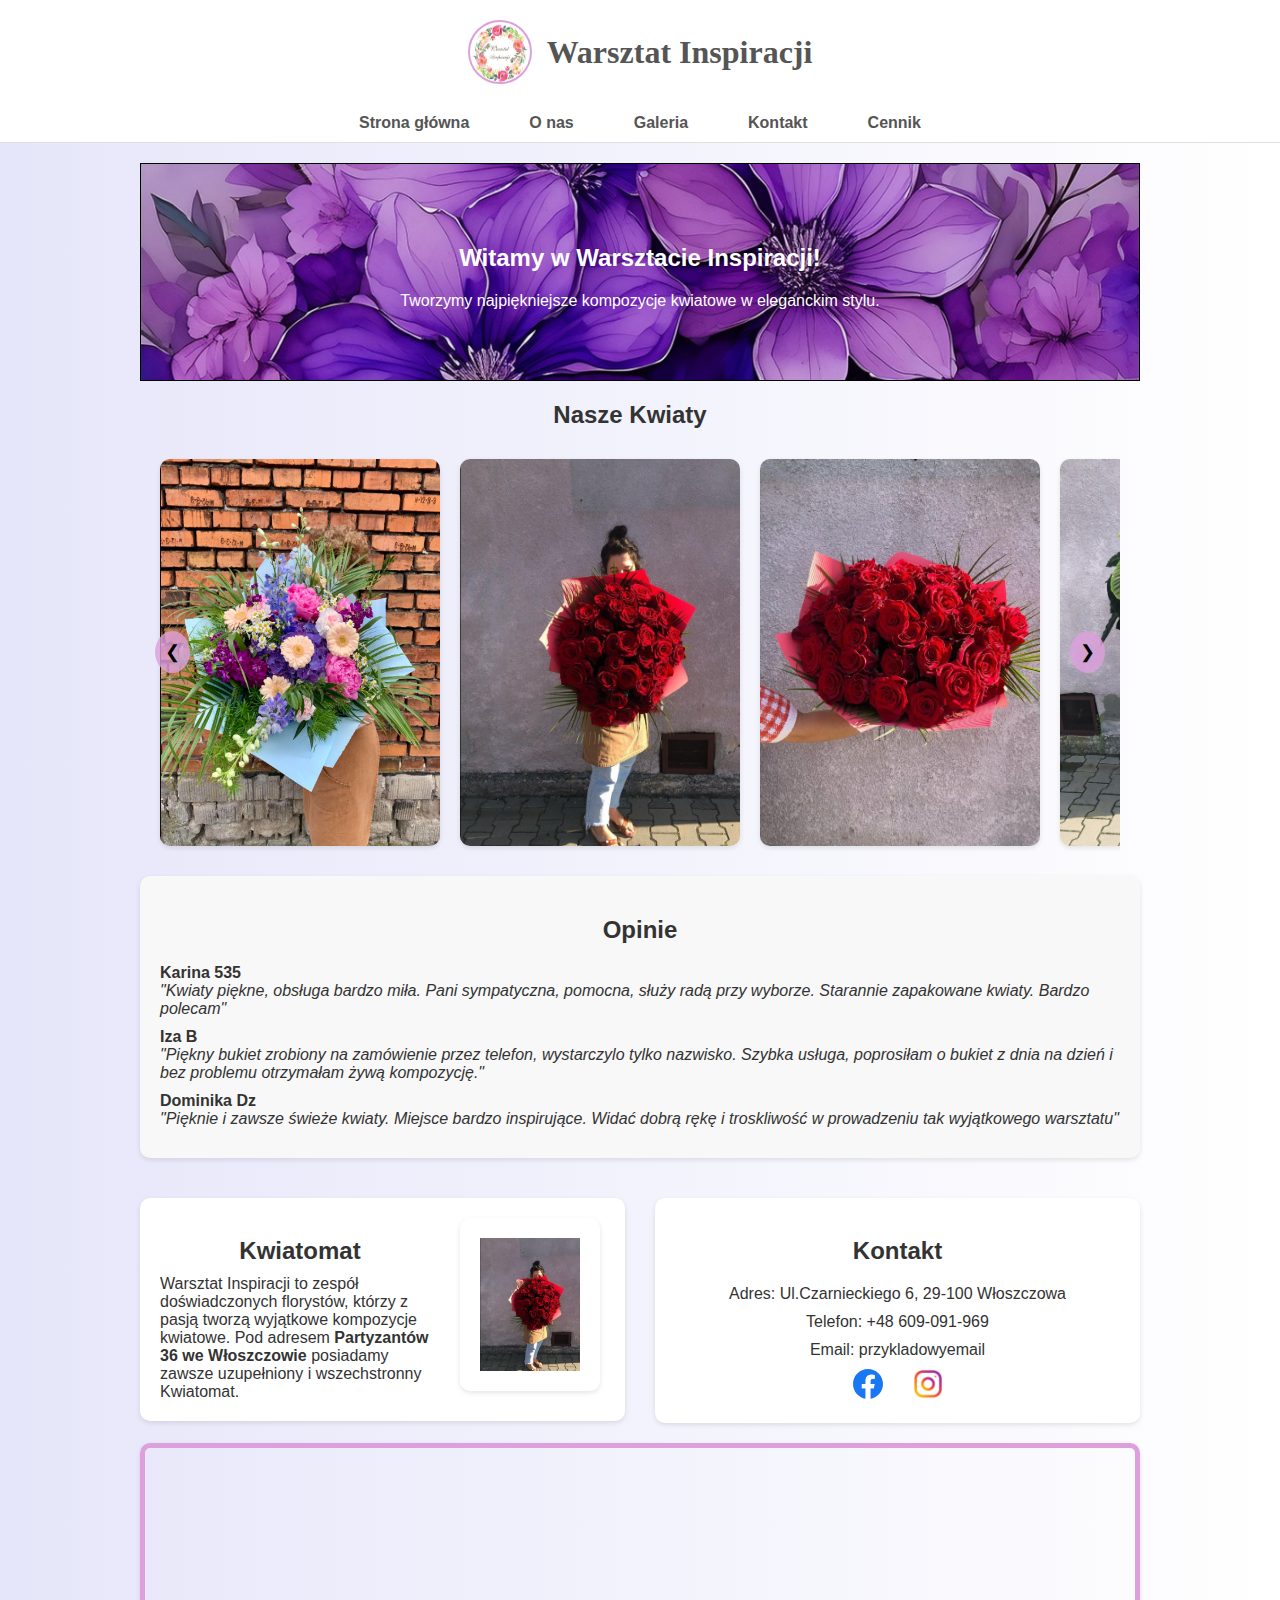
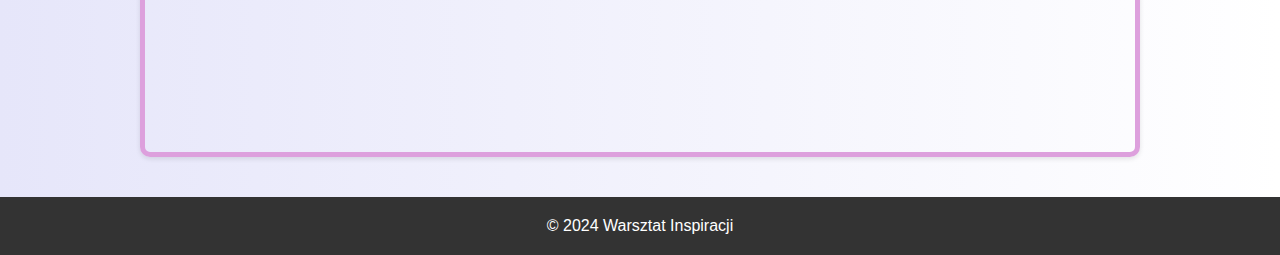
<file: index.html>
<!DOCTYPE html>
<html lang="pl">
<head>
    <meta charset="UTF-8">
    <meta name="viewport" content="width=device-width, initial-scale=1.0">
    <title>Warsztat Inspiracji</title>
    <link rel="icon" href="logo3.png" type="image/icon type">
    <link rel="stylesheet" href="style.css">
    <!--
    Cennik z gotowymi bukietami, czy innymi tymi bez opcji zamawiania, szczegółowa podstrona, na co składa się bukiet/flowerbox
    Uzupełnić stronę "O nas"
    Uzupełnić stronę "Galeria"
    Spróbować dodać opinie Google na stronie - SOCIAL PROOFS TOOLS, PLUGINY CMS-->
</head>
<body>
    <header>
        <div class="logo-container">
            <img src="logo3.png" alt="Logo Kwiaciarni" class="logo">
            <h1>Warsztat Inspiracji</h1>
        </div>
    </header>

    <nav>
        <ul>
            <li><a href="index.html">Strona główna</a></li>
            <li><a href="o-nas.html">O nas</a></li>
            <li class="dropdown">
                <a href="galeria.html" class="dropbtn">Galeria</a>
                <div class="dropdown-content">
                    <a href="galeria.html#dzien-matki">Dzień Matki 2024</a>
                    <a href="galeria.html#walentynki">Walentynki 2024</a>
                    <a href="galeria.html#wesela">Wesela 2024</a>
                </div>
            </li>
            <li><a href="index.html#contact">Kontakt</a></li>
            <li class="dropdown"><a href="cennik.html" class="dropbtn">Cennik</a>
            <div class="dropdown-content">
                    <a href="cennik.html">Bukiety do 200 zł</a>
                    <a href="cennik.html">Bukiety do 400zł</a>
                    <a href="cennik.html">Flowerboxy do 250zł</a>
                </div>
            </li>
        </ul>
    </nav>
    <main>
      <section id="home" class="hero">
            <h2>Witamy w Warsztacie Inspiracji!</h2>
            <p>Tworzymy najpiękniejsze kompozycje kwiatowe w eleganckim stylu.</p>
        </section>

        <section id="gallery" class="gallery">
            <h2>Nasze Kwiaty</h2>
            <div class="carousel">
                <button class="prev">&#10094;</button>
                <div class="images">
                    <img src="kwiaty1.PNG" alt="Kwiat 1">
                    <img src="kwiaty4.PNG" alt="Kwiat 4">
                    <img src="kwiaty5.PNG" alt="Kwiat 5">
                    <img src="kwiaty6.PNG" alt="Kwiat 6">
                    <img src="kwiaty7.PNG" alt="Kwiat 7">
                    <img src="kwiaty8.PNG" alt="Kwiat 8">
                    <img src="kwiaty9.PNG" alt="Kwiat 9">
                </div>
                <button class="next">&#10095;</button>
            </div>
        </section>

        <section id="about" class="info">
            <h2>Opinie</h2>
            <p><b>Karina 535</b>
            </br><i>"Kwiaty piękne, obsługa bardzo miła. Pani sympatyczna, pomocna, służy radą przy wyborze. Starannie zapakowane kwiaty. Bardzo polecam"</i></p>
            <p><b>Iza B</b>
            </br><i>"Piękny bukiet zrobiony na zamówienie przez telefon, wystarczylo tylko nazwisko. Szybka usługa, poprosiłam o bukiet z dnia na dzień i bez problemu otrzymałam żywą kompozycję."</i></p>
            <p><b>Dominika Dz</b>
            </br><i>"Pięknie i zawsze świeże kwiaty. Miejsce bardzo inspirujące. Widać dobrą rękę i troskliwość w prowadzeniu tak wyjątkowego warsztatu"</i></p>
        </section>

        <div class="description-contact-container">
            <section id="description-image" class="description-image">
                <div class="description-text">
                    <h2 style="text-align: center;">Kwiatomat</h2>
                    <p>Warsztat Inspiracji to zespół doświadczonych florystów, którzy z pasją tworzą wyjątkowe kompozycje kwiatowe. Pod adresem <b>Partyzantów 36 we Włoszczowie</b> posiadamy zawsze uzupełniony i wszechstronny Kwiatomat. </p>
                </div>
                <div class="description-image-container">
                    <img src="kwiaty4.PNG" alt="Zdjęcie zespołu" class="description-image">
                </div>
            </section>
            <section id="contact" class="contact">
                <h2>Kontakt</h2>
                <p>Adres: Ul.Czarnieckiego 6, 29-100 Włoszczowa</p>
                <p>Telefon: +48 609-091-969</p>
                <p>Email: przykladowyemail</p>
                <div class="social-icons">
                    <a href="#"><img src="facebooklogo.svg" alt="Facebook"></a>
                    <a href="#"><img src="62-instagram-512.webp" alt="Instagram"></a>
                </div>
            </section>
        </div>
        <div id="map" class="map-container">
            <iframe 
            src="https://www.google.com/maps/embed?pb=!1m18!1m12!1m3!1d308.4272921995773!2d19.966448027432772!3d50.85102942648866!2m3!1f0!2f0!3f0!3m2!1i1024!2i768!4f13.1!3m3!1m2!1s0x4717644d88d0e16f%3A0x847bbf300f116f86!2sWarsztat%20Inspiracji%20Ewa%20Kowalska!5e0!3m2!1spl!2spl!4v1719738130240!5m2!1spl!2spl" 
            width="1000" 
            height="300" 
            style="border:0;" 
            allowfullscreen="" 
            loading="lazy" 
            referrerpolicy="no-referrer-when-downgrade">
        </iframe>
        </div>
    </main>

    <footer>
        <div class="footer-content">
            <p>&copy; 2024 Warsztat Inspiracji</p>
        </div>
    </footer>
    <script src="script.js"></script>
</body>
</html>
</file>
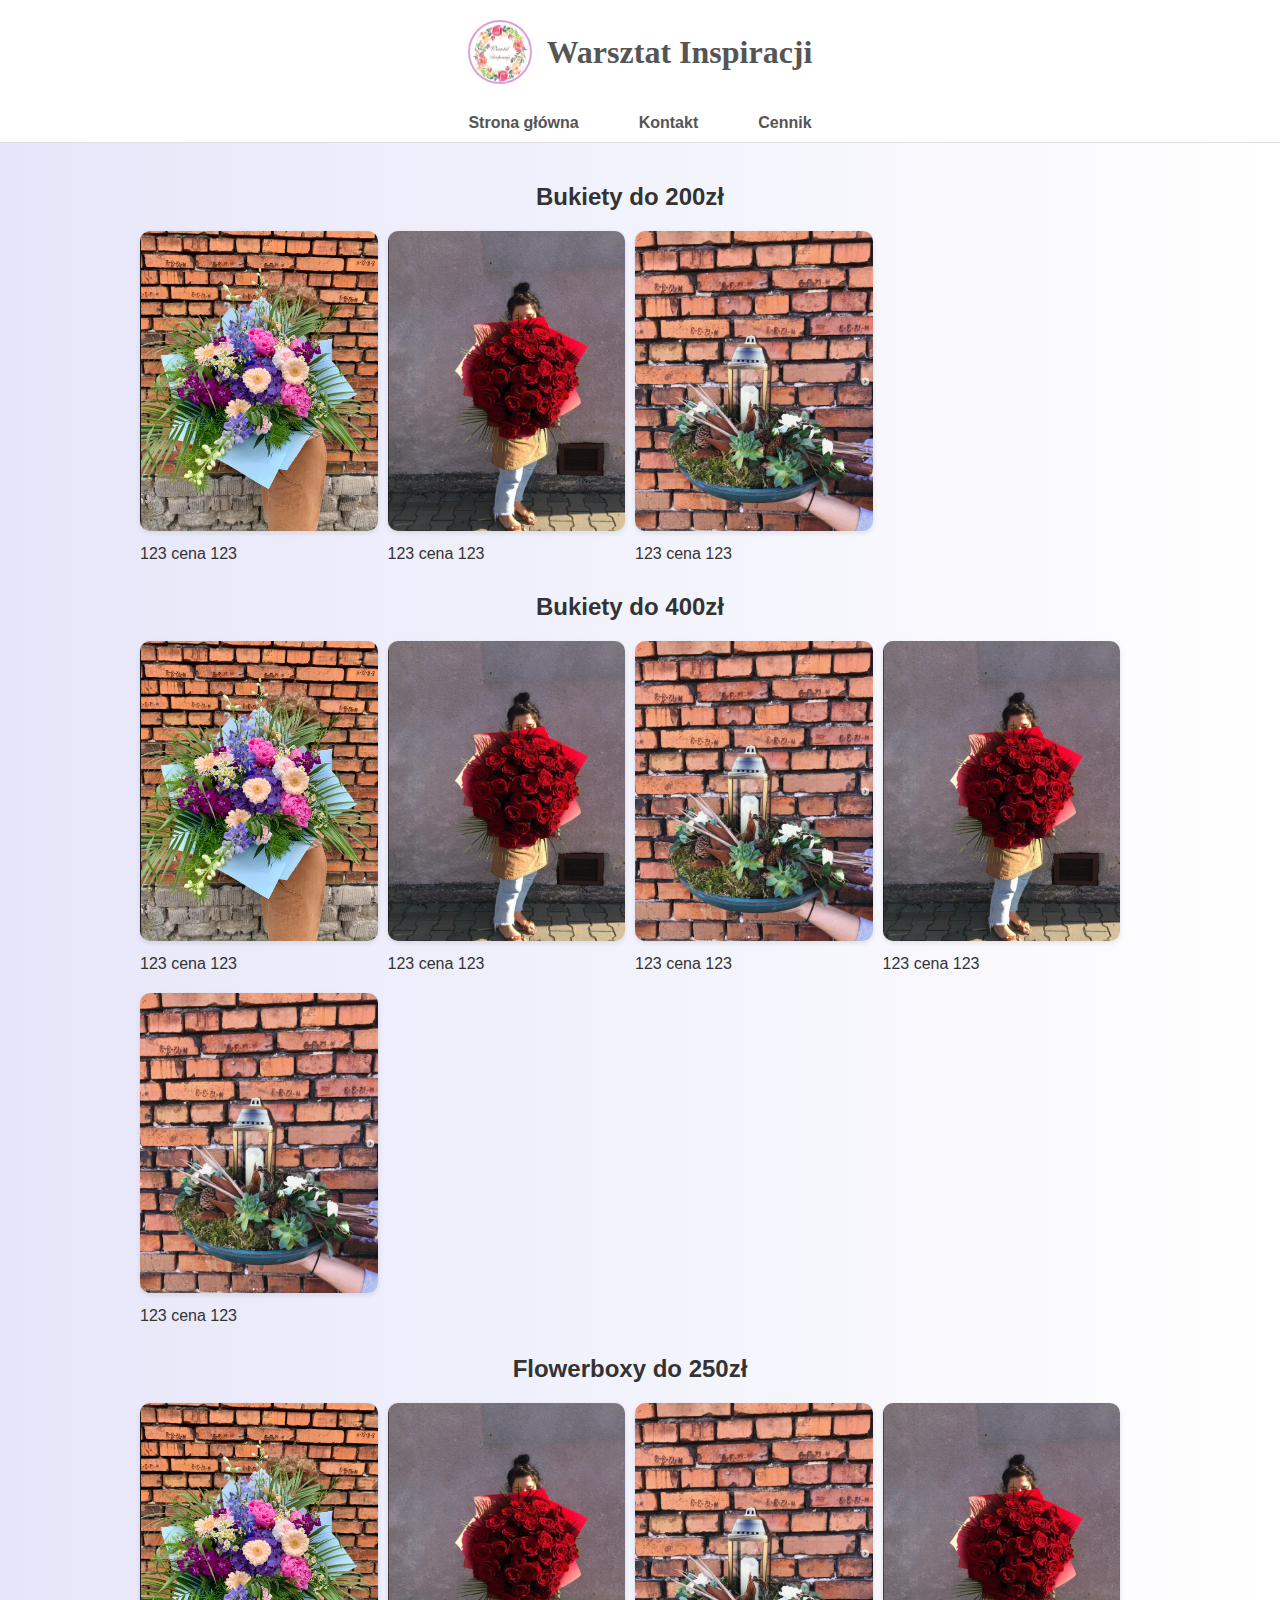
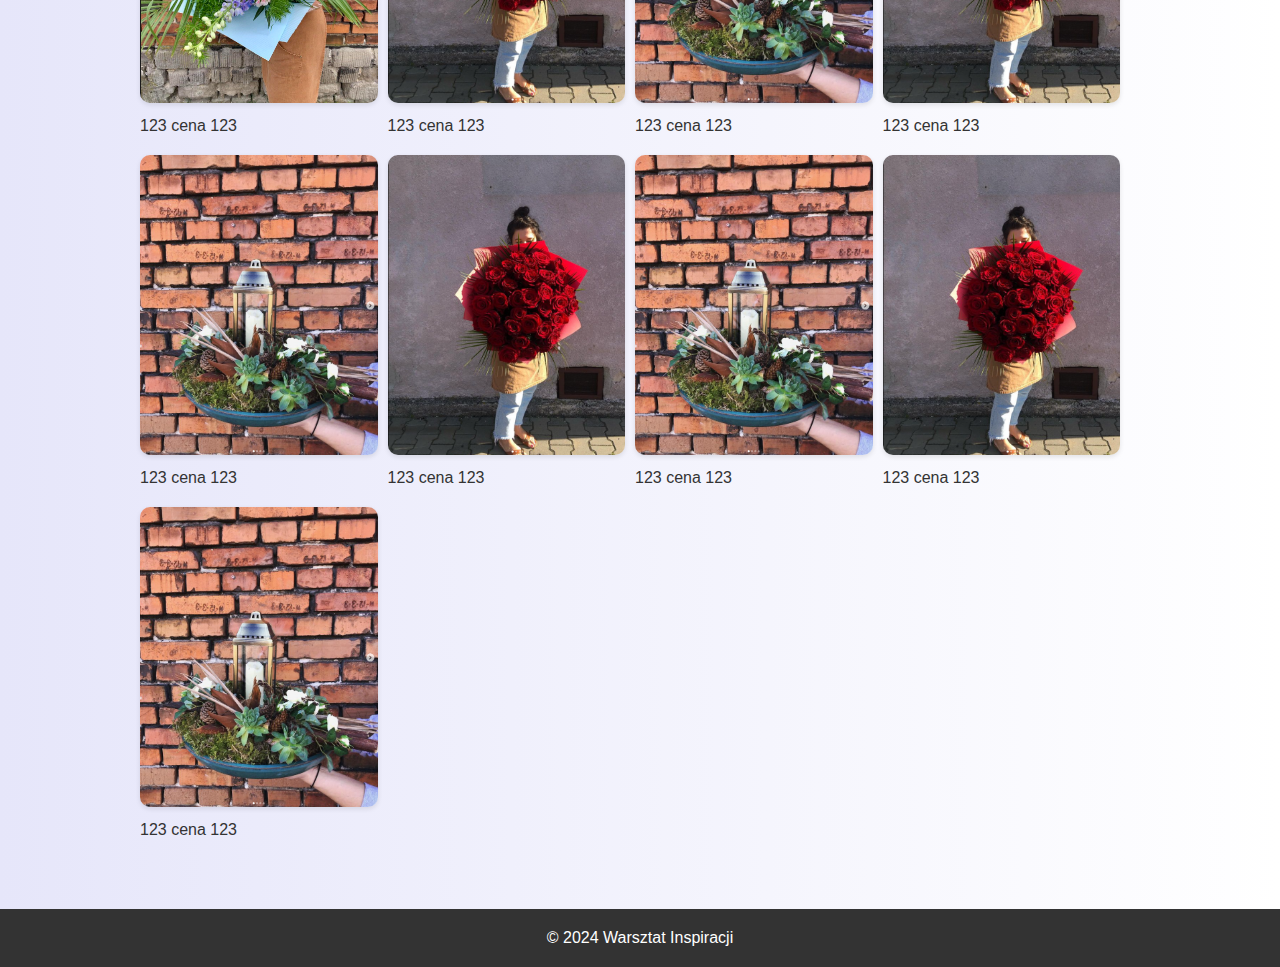
<file: cennik-mobilny.html>
<!DOCTYPE html>
<html lang="pl">
<head>
    <meta charset="UTF-8">
    <meta name="viewport" content="width=device-width, initial-scale=1.0">
    <title>Cennik - Warsztat Inspiracji</title>
    <link rel="icon" href="logo3.png" type="image/icon type">
    <link rel="stylesheet" href="style.css">
</head>
<body>
    <header>
        <div class="logo-container">
            <img src="logo3.png" alt="Logo Kwiaciarni" class="logo">
            <h1>Warsztat Inspiracji</h1>
        </div>
    </header>

    <nav>
        <ul>
            <li><a href="mobilna-wersja-strony.html">Strona główna</a></li>
            <li><a href="mobilna-wersja-strony.html">Kontakt</a></li>
            <li class="dropdown"><a href="cennik-mobilny.html" class="dropbtn">Cennik</a>
            <div class="dropdown-content">
                    <a href="cennik-mobilny.html">Bukiety do 200 zł</a>
                    <a href="cennik-mobilny.html">Bukiety do 400zł</a>
                    <a href="cennik-mobilny.html">Flowerboxy do 250zł</a>
                </div>
            </li>
        </ul>
    </nav>

    <main>
        <section id="gallery" class="gallery">
            <h2 id="bukiet-200">Bukiety do 200zł</h2>
            <div class="images-grid">
                <div><img src="kwiaty1.PNG" alt="Kwiat 1"><p>123 cena 123</p></div>
                <div><img src="kwiaty4.PNG" alt="Kwiat 1"><p>123 cena 123</p></div>
                <div><img src="kwiaty3.PNG" alt="Kwiat 1"><p>123 cena 123</p></div>
            </div>

            <h2 id="bukiet-400">Bukiety do 400zł</h2>
            <div class="images-grid">
                <div><img src="kwiaty1.PNG" alt="Kwiat 1"><p>123 cena 123</p></div>
                <div><img src="kwiaty4.PNG" alt="Kwiat 1"><p>123 cena 123</p></div>
                <div><img src="kwiaty3.PNG" alt="Kwiat 1"><p>123 cena 123</p></div>
                <div><img src="kwiaty4.PNG" alt="Kwiat 1"><p>123 cena 123</p></div>
                <div><img src="kwiaty3.PNG" alt="Kwiat 1"><p>123 cena 123</p></div>
            </div>

            <h2 id="flowerbox-250">Flowerboxy do 250zł</h2>
            <div class="images-grid">
                <div><img src="kwiaty1.PNG" alt="Kwiat 1"><p>123 cena 123</p></div>
                <div><img src="kwiaty4.PNG" alt="Kwiat 1"><p>123 cena 123</p></div>
                <div><img src="kwiaty3.PNG" alt="Kwiat 1"><p>123 cena 123</p></div>
                <div><img src="kwiaty4.PNG" alt="Kwiat 1"><p>123 cena 123</p></div>
                <div><img src="kwiaty3.PNG" alt="Kwiat 1"><p>123 cena 123</p></div>
                <div><img src="kwiaty4.PNG" alt="Kwiat 1"><p>123 cena 123</p></div>
                <div><img src="kwiaty3.PNG" alt="Kwiat 1"><p>123 cena 123</p></div>
                <div><img src="kwiaty4.PNG" alt="Kwiat 1"><p>123 cena 123</p></div>
                <div><img src="kwiaty3.PNG" alt="Kwiat 1"><p>123 cena 123</p></div>
            </div>
        </section>
    </main>

    <footer>
        <div class="footer-content">
            <p>&copy; 2024 Warsztat Inspiracji</p>
        </div>
    </footer>
    <script src="script.js"></script>
</body>
</html>
</file>
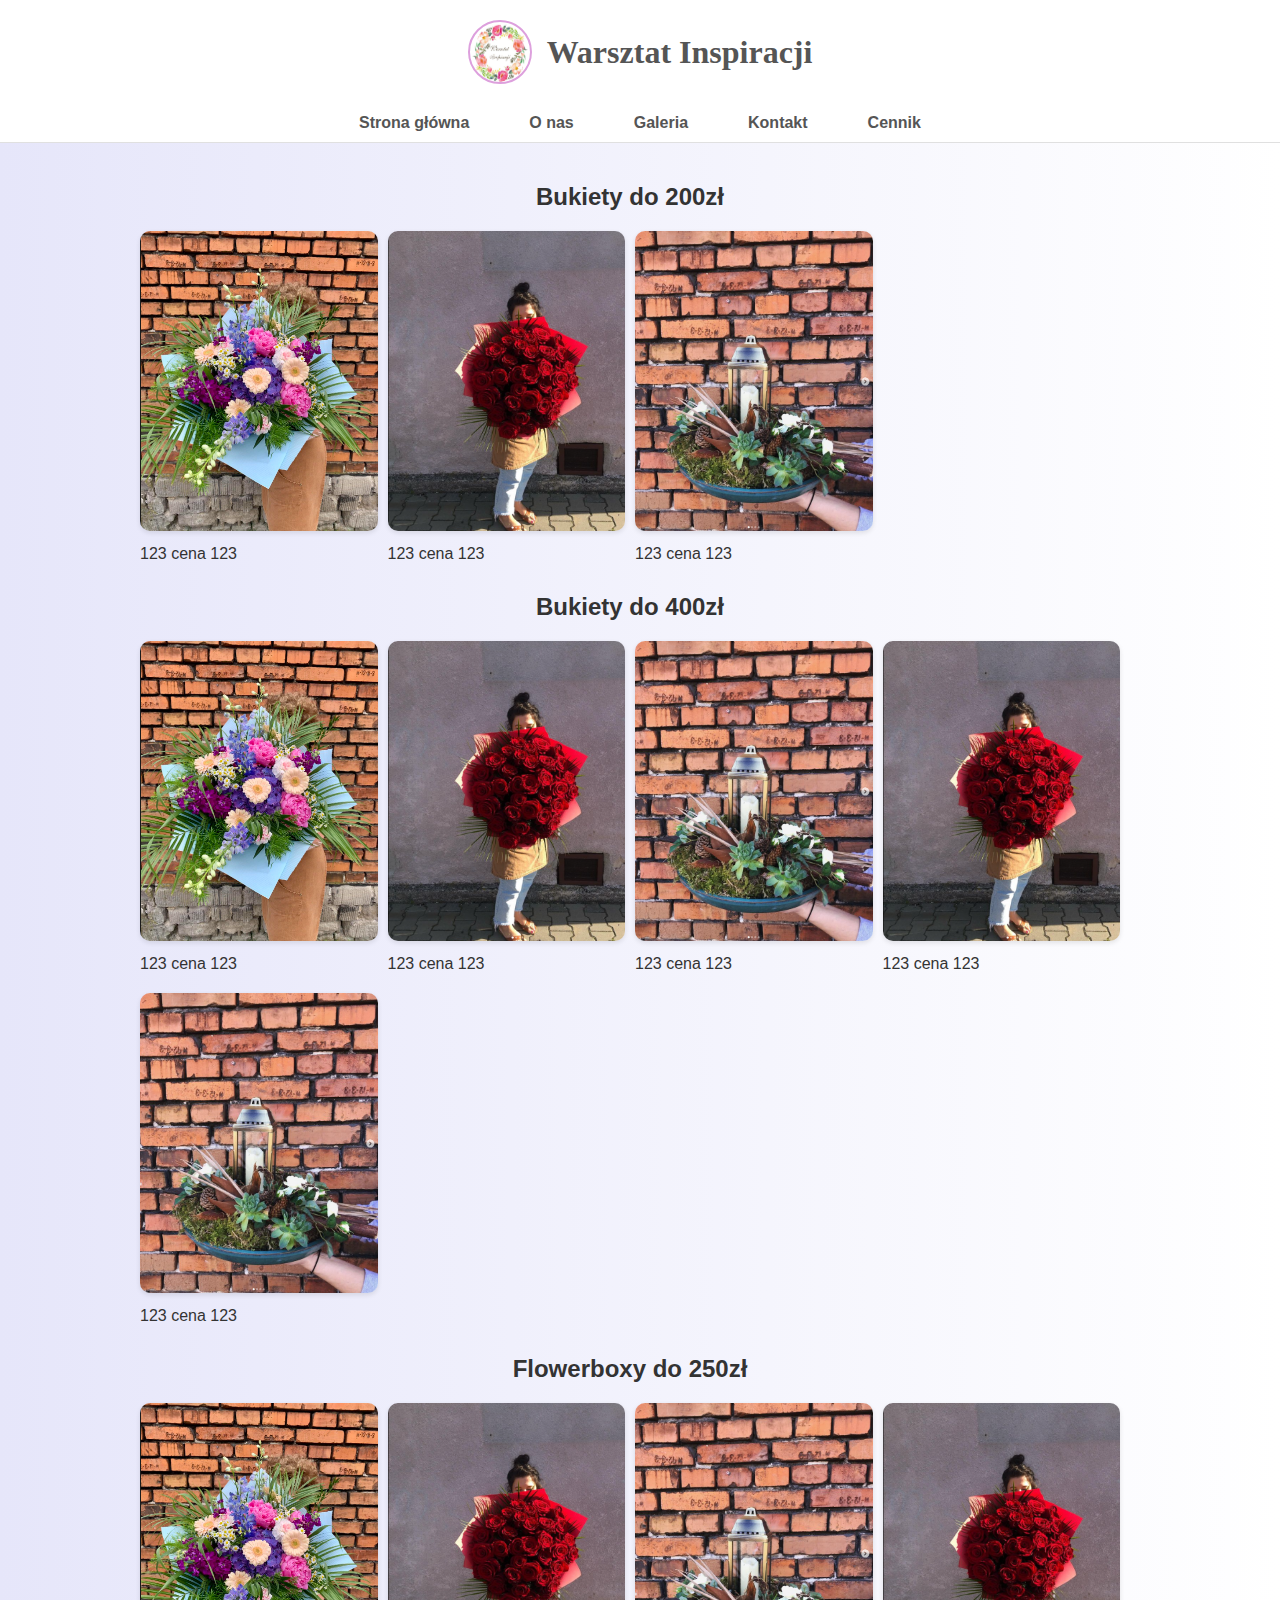
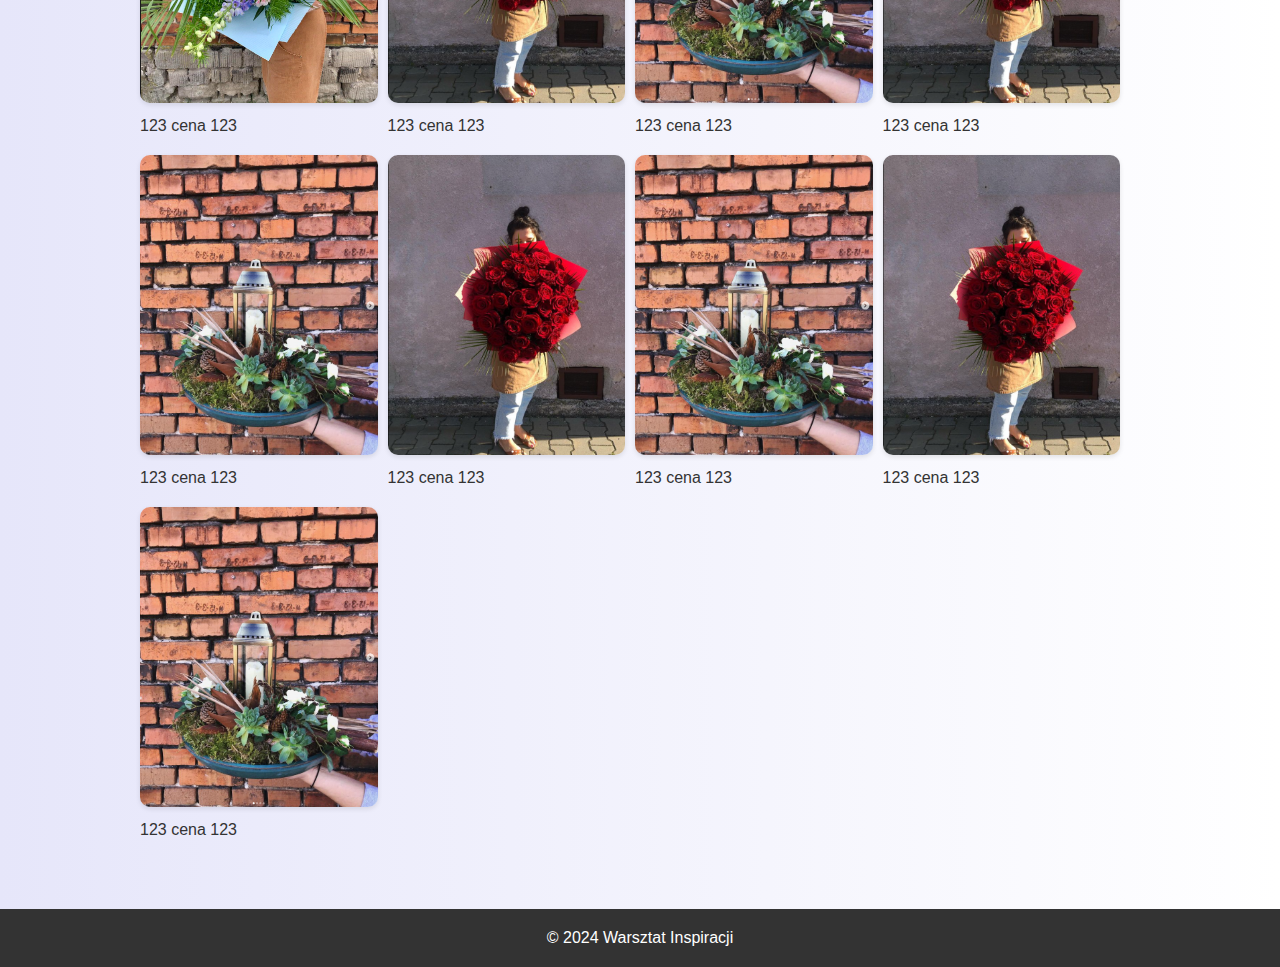
<file: cennik.html>
<!DOCTYPE html>
<html lang="pl">
<head>
    <meta charset="UTF-8">
    <meta name="viewport" content="width=device-width, initial-scale=1.0">
    <title>Cennik - Warsztat Inspiracji</title>
    <link rel="icon" href="logo3.png" type="image/icon type">
    <link rel="stylesheet" href="style.css">
</head>
<body>
    <header>
        <div class="logo-container">
            <img src="logo3.png" alt="Logo Kwiaciarni" class="logo">
            <h1>Warsztat Inspiracji</h1>
        </div>
    </header>

    <nav>
        <ul>
            <li><a href="index.html">Strona główna</a></li>
            <li><a href="o-nas.html">O nas</a></li>
            <li class="dropdown">
                <a href="galeria.html" class="dropbtn">Galeria</a>
                <div class="dropdown-content">
                    <a href="galeria.html#dzien-matki">Dzień Matki 2024</a>
                    <a href="galeria.html#walentynki">Walentynki 2024</a>
                    <a href="galeria.html#wesela">Wesela 2024</a>
                </div>
            </li>
            <li><a href="index.html#contact">Kontakt</a></li>
            <li class="dropdown"><a href="cennik.html" class="dropbtn">Cennik</a>
            <div class="dropdown-content">
                    <a href="cennik.html#bukiet-200">Bukiety do 200 zł</a>
                    <a href="cennik.html#bukiet-400">Bukiety do 400zł</a>
                    <a href="cennik.html#flowerbox-250">Flowerboxy do 250zł</a>
                </div>
            </li>
        </ul>
    </nav>

    <main>
        <section id="gallery" class="gallery">
            <h2 id="bukiet-200">Bukiety do 200zł</h2>
            <div class="images-grid">
                <div><img src="kwiaty1.PNG" alt="Kwiat 1"><p>123 cena 123</p></div>
                <div><img src="kwiaty4.PNG" alt="Kwiat 1"><p>123 cena 123</p></div>
                <div><img src="kwiaty3.PNG" alt="Kwiat 1"><p>123 cena 123</p></div>
            </div>

            <h2 id="bukiet-400">Bukiety do 400zł</h2>
            <div class="images-grid">
                <div><img src="kwiaty1.PNG" alt="Kwiat 1"><p>123 cena 123</p></div>
                <div><img src="kwiaty4.PNG" alt="Kwiat 1"><p>123 cena 123</p></div>
                <div><img src="kwiaty3.PNG" alt="Kwiat 1"><p>123 cena 123</p></div>
                <div><img src="kwiaty4.PNG" alt="Kwiat 1"><p>123 cena 123</p></div>
                <div><img src="kwiaty3.PNG" alt="Kwiat 1"><p>123 cena 123</p></div>
            </div>

            <h2 id="flowerbox-250">Flowerboxy do 250zł</h2>
            <div class="images-grid">
                <div><img src="kwiaty1.PNG" alt="Kwiat 1"><p>123 cena 123</p></div>
                <div><img src="kwiaty4.PNG" alt="Kwiat 1"><p>123 cena 123</p></div>
                <div><img src="kwiaty3.PNG" alt="Kwiat 1"><p>123 cena 123</p></div>
                <div><img src="kwiaty4.PNG" alt="Kwiat 1"><p>123 cena 123</p></div>
                <div><img src="kwiaty3.PNG" alt="Kwiat 1"><p>123 cena 123</p></div>
                <div><img src="kwiaty4.PNG" alt="Kwiat 1"><p>123 cena 123</p></div>
                <div><img src="kwiaty3.PNG" alt="Kwiat 1"><p>123 cena 123</p></div>
                <div><img src="kwiaty4.PNG" alt="Kwiat 1"><p>123 cena 123</p></div>
                <div><img src="kwiaty3.PNG" alt="Kwiat 1"><p>123 cena 123</p></div>
            </div>
        </section>
    </main>

    <footer>
        <div class="footer-content">
            <p>&copy; 2024 Warsztat Inspiracji</p>
        </div>
    </footer>
    <script src="script.js"></script>
</body>
</html>
</file>
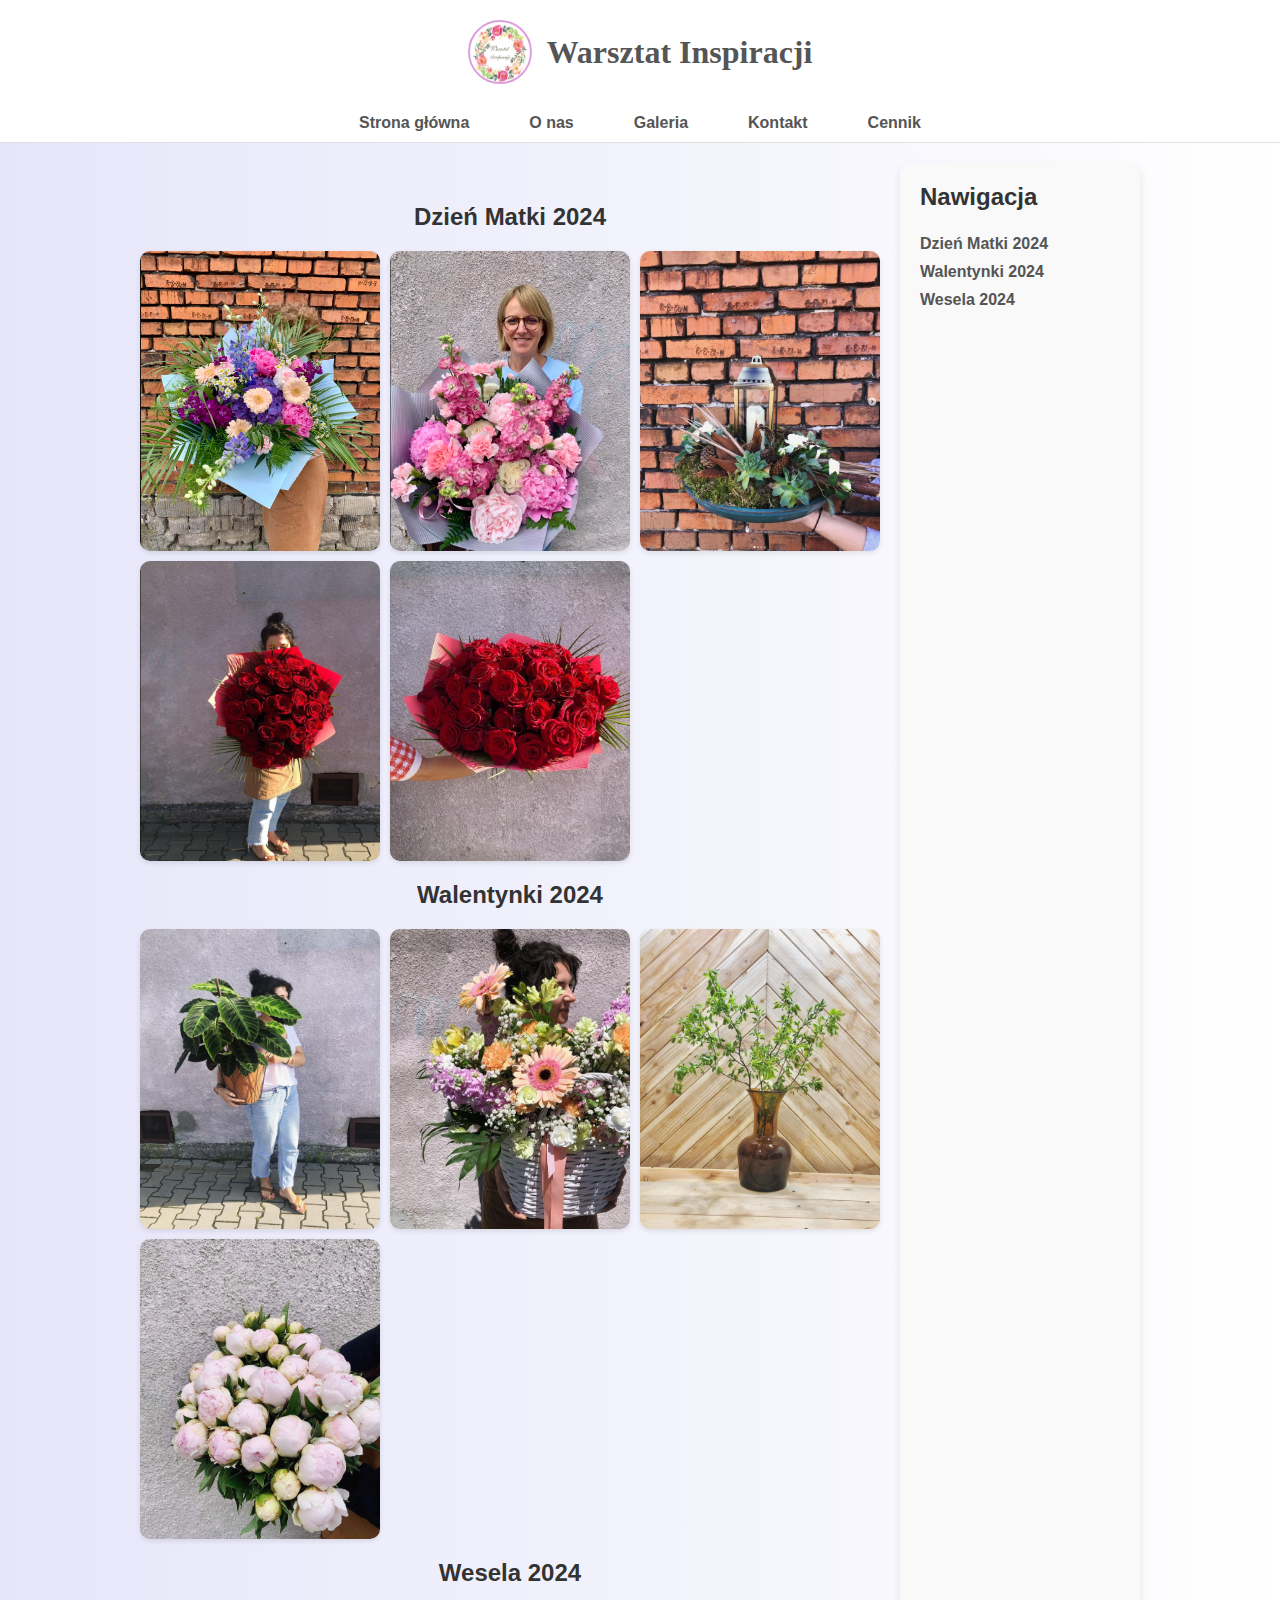
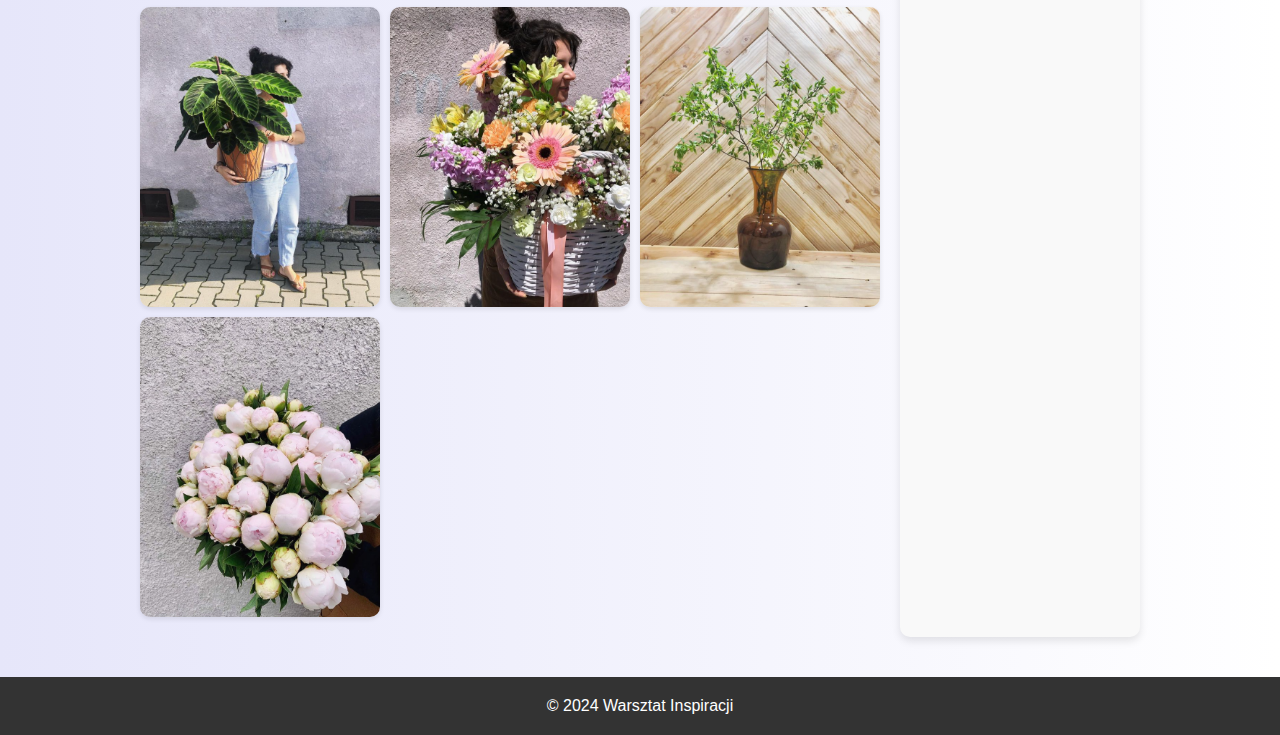
<file: galeria.html>
<!DOCTYPE html>
<html lang="pl">
<head>
    <meta charset="UTF-8">
    <meta name="viewport" content="width=device-width, initial-scale=1.0">
    <title>Galeria - Warsztat Inspiracji</title>
    <link rel="icon" href="logo3.png" type="image/icon type">
    <link rel="stylesheet" href="style.css">
</head>
<body>
    <header>
        <div class="logo-container">
            <img src="logo3.png" alt="Logo Kwiaciarni" class="logo">
            <h1>Warsztat Inspiracji</h1>
        </div>
    </header>

     <nav>
        <ul>
            <li><a href="index.html">Strona główna</a></li>
            <li><a href="o-nas.html">O nas</a></li>
            <li class="dropdown">
                <a href="galeria.html" class="dropbtn">Galeria</a>
                <div class="dropdown-content">
                    <a href="galeria.html#dzien-matki">Dzień Matki 2024</a>
                    <a href="galeria.html#walentynki">Walentynki 2024</a>
                    <a href="galeria.html#wesela">Wesela 2024</a>
                </div>
            </li>
            <li><a href="index.html#contact">Kontakt</a></li>
            <li class="dropdown"><a href="cennik.html" class="dropbtn">Cennik</a>
            <div class="dropdown-content">
                    <a href="cennik.html">Bukiety do 200 zł</a>
                    <a href="cennik.html">Bukiety do 400zł</a>
                    <a href="cennik.html">Flowerboxy do 250zł</a>
                </div>
            </li>
        </ul>
    </nav>

    <main>
        <div class="content-container">
            <section id="gallery" class="gallery">
                <h2 id="dzien-matki">Dzień Matki 2024</h2>
                <div class="images-grid">
                    <img src="kwiaty1.PNG" alt="Kwiat 1">
                    <img src="kwiaty2.PNG" alt="Kwiat 2">
                    <img src="kwiaty3.PNG" alt="Kwiat 3">
                    <img src="kwiaty4.PNG" alt="Kwiat 4">
                    <img src="kwiaty5.PNG" alt="Kwiat 5">
                </div>
    
                <h2 id="walentynki">Walentynki 2024</h2>
                <div class="images-grid">
                    <img src="kwiaty6.PNG" alt="Kwiat 6">
                    <img src="kwiaty7.PNG" alt="Kwiat 7">
                    <img src="kwiaty8.PNG" alt="Kwiat 8">
                    <img src="kwiaty9.PNG" alt="Kwiat 9">
                </div>
    
                <h2 id="wesela">Wesela 2024</h2>
                <div class="images-grid">
                    <img src="kwiaty6.PNG" alt="Kwiat 6">
                    <img src="kwiaty7.PNG" alt="Kwiat 7">
                    <img src="kwiaty8.PNG" alt="Kwiat 8">
                    <img src="kwiaty9.PNG" alt="Kwiat 9">
                </div>
            </section>
    
            <aside class="side-menu">
                <h3>Nawigacja</h3>
                <ul>
                    <li><a href="#dzien-matki">Dzień Matki 2024</a></li>
                    <li><a href="#walentynki">Walentynki 2024</a></li>
                    <li><a href="#wesela">Wesela 2024</a></li>
                </ul>
            </aside>
        </div>
    </main>
    

    <footer>
        <div class="footer-content">
            <p>&copy; 2024 Warsztat Inspiracji</p>
        </div>
    </footer>
    <script src="script.js"></script>
</body>
</html>
</file>
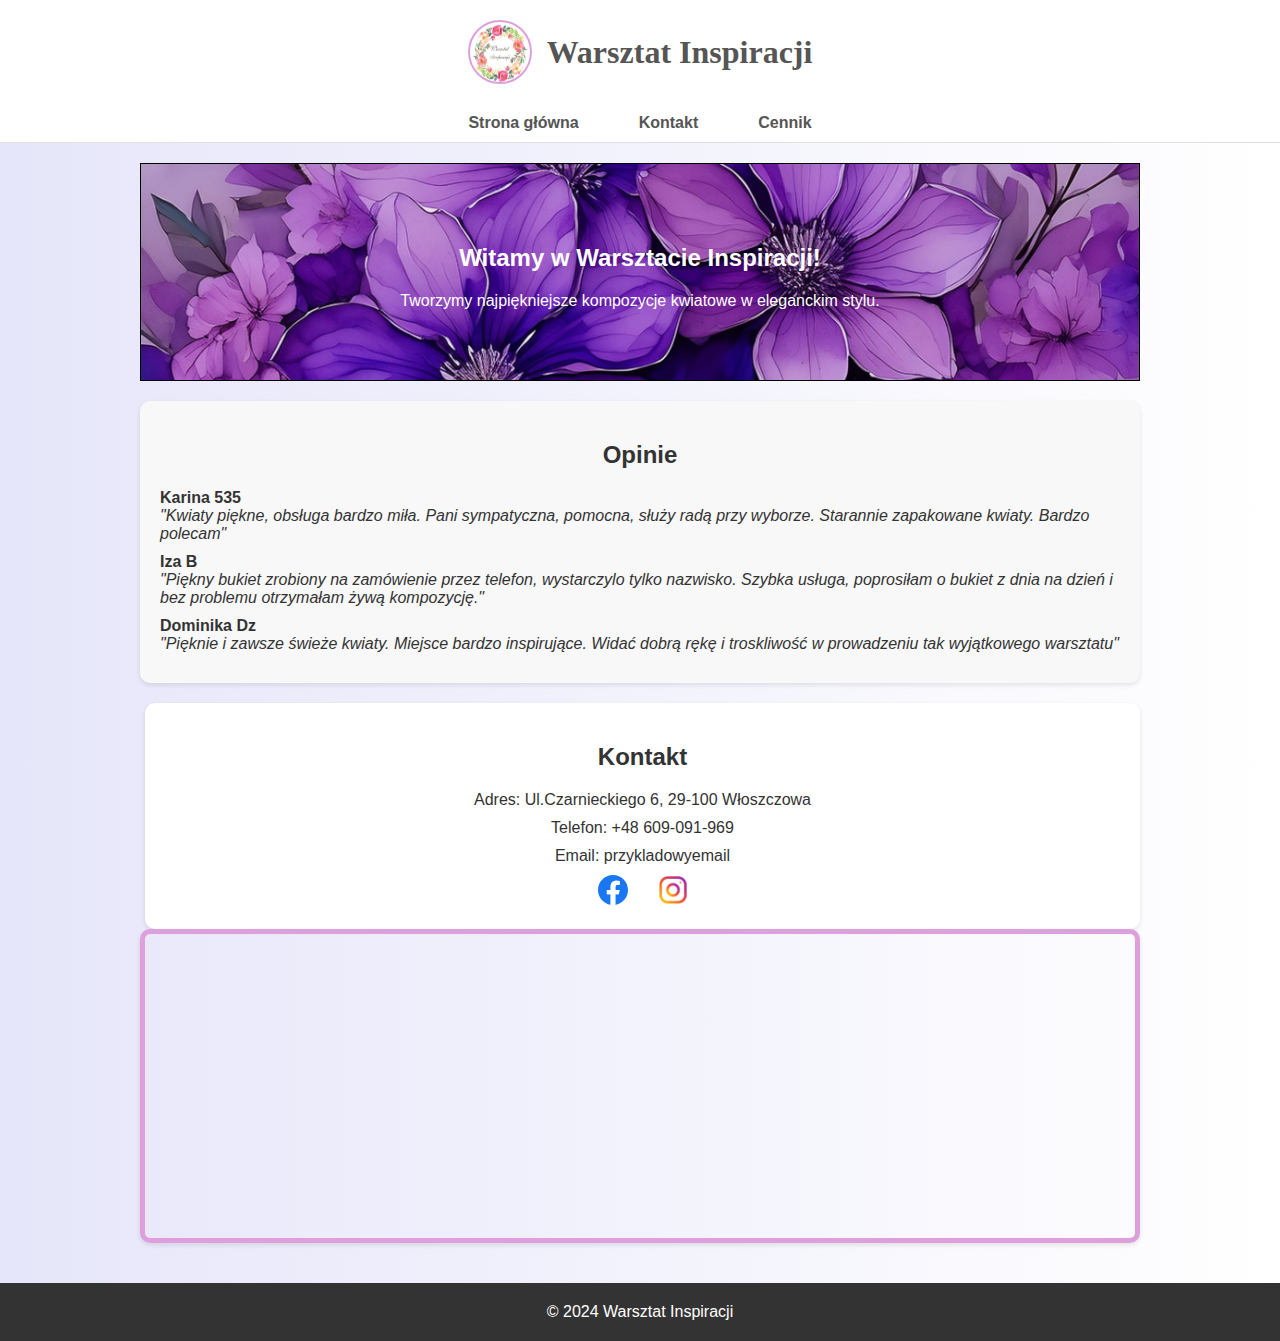
<file: mobilna-wersja-strony.html>
<!DOCTYPE html>
<html lang="pl">
<head>
    <meta charset="UTF-8">
    <meta name="viewport" content="width=device-width, initial-scale=1.0">
    <title>Warsztat Inspiracji</title>
    <link rel="icon" href="logo3.png" type="image/icon type">
    <link rel="stylesheet" href="style.css">
    <!--
    Cennik z gotowymi bukietami, czy innymi tymi bez opcji zamawiania, szczegółowa podstrona, na co składa się bukiet/flowerbox
    Uzupełnić stronę "O nas"
    Uzupełnić stronę "Galeria"
    Spróbować dodać opinie Google na stronie - SOCIAL PROOFS TOOLS, PLUGINY CMS-->
</head>
<body>
    <header>
        <div class="logo-container">
            <img src="logo3.png" alt="Logo Kwiaciarni" class="logo">
            <h1>Warsztat Inspiracji</h1>
        </div>
    </header>

    <nav>
        <ul>
            <li><a href="mobilna-wersja-strony.html">Strona główna</a></li>
            <li><a href="mobilna-wersja-strony.html">Kontakt</a></li>
            <li class="dropdown"><a href="cennik-mobilny.html" class="dropbtn">Cennik</a>
            <div class="dropdown-content">
                    <a href="cennik-mobilny.html">Bukiety do 200 zł</a>
                    <a href="cennik-mobilny.html">Bukiety do 400zł</a>
                    <a href="cennik-mobilny.html">Flowerboxy do 250zł</a>
                </div>
            </li>
        </ul>
    </nav>
    <main>
      <section id="home" class="hero">
            <h2>Witamy w Warsztacie Inspiracji!</h2>
            <p>Tworzymy najpiękniejsze kompozycje kwiatowe w eleganckim stylu.</p>
        </section>

        <section id="about" class="info">
            <h2>Opinie</h2>
            <p><b>Karina 535</b>
            </br><i>"Kwiaty piękne, obsługa bardzo miła. Pani sympatyczna, pomocna, służy radą przy wyborze. Starannie zapakowane kwiaty. Bardzo polecam"</i></p>
            <p><b>Iza B</b>
            </br><i>"Piękny bukiet zrobiony na zamówienie przez telefon, wystarczylo tylko nazwisko. Szybka usługa, poprosiłam o bukiet z dnia na dzień i bez problemu otrzymałam żywą kompozycję."</i></p>
            <p><b>Dominika Dz</b>
            </br><i>"Pięknie i zawsze świeże kwiaty. Miejsce bardzo inspirujące. Widać dobrą rękę i troskliwość w prowadzeniu tak wyjątkowego warsztatu"</i></p>
        </section>

            <section id="contact" class="contact">
                <h2>Kontakt</h2>
                <p>Adres: Ul.Czarnieckiego 6, 29-100 Włoszczowa</p>
                <p>Telefon: +48 609-091-969</p>
                <p>Email: przykladowyemail</p>
                <div class="social-icons">
                    <a href="#"><img src="facebooklogo.svg" alt="Facebook"></a>
                    <a href="#"><img src="62-instagram-512.webp" alt="Instagram"></a>
                </div>
            </section>
        </div>
        <div id="map" class="map-container">
            <iframe 
            src="https://www.google.com/maps/embed?pb=!1m18!1m12!1m3!1d308.4272921995773!2d19.966448027432772!3d50.85102942648866!2m3!1f0!2f0!3f0!3m2!1i1024!2i768!4f13.1!3m3!1m2!1s0x4717644d88d0e16f%3A0x847bbf300f116f86!2sWarsztat%20Inspiracji%20Ewa%20Kowalska!5e0!3m2!1spl!2spl!4v1719738130240!5m2!1spl!2spl" 
            width="1000" 
            height="300" 
            style="border:0;" 
            allowfullscreen="" 
            loading="lazy" 
            referrerpolicy="no-referrer-when-downgrade">
        </iframe>
        </div>
    </main>

    <footer>
        <div class="footer-content">
            <p>&copy; 2024 Warsztat Inspiracji</p>
        </div>
    </footer>
    <script src="script.js"></script>
</body>
</html>
</file>
<file: style.css>
body {
    font-family: 'Arial', sans-serif;
    margin: 0;
    padding: 0;
    background: linear-gradient(to right, #e6e6fa, #ffffff); /* Delikatny lawendowy gradient */
    color: #333;
}

header {
    background: #ffffff;
    padding: 20px;
    text-align: center;
    box-shadow: 0 2px 5px rgba(0, 0, 0, 0.1);
    font-family: 'Bradley Hand', cursive;
}

.logo-container {
    display: flex;
    align-items: center;
    justify-content: center;
    gap: 15px;
}

.logo {
    width: 60px;
    height: 60px;
    border-radius: 50%;
    border: 2px solid #dda0dd;
}

h1 {
    margin: 0;
    font-size: 2em;
    color: #555;
}

p {
    margin: 10px 0;
}

nav {
    background-color: #ffffff;
    border-bottom: 1px solid #e0e0e0;
}

nav ul {
    list-style: none;
    padding: 10px 0;
    margin: 0;
    display: flex;
    justify-content: center;
}

nav ul li {
    margin: 0 15px;
}

nav ul li a {
    color: #555;
    text-decoration: none;
    font-weight: bold;
    padding: 10px 15px;
    border-radius: 5px;
    transition: background-color 0.3s, color 0.3s;
}

nav ul li a:hover {
    background-color: #dda0dd; /* Wyraźniejszy lawendowy kolor */
    color: #333;
}

.hero {
    background-image: url('nowetlo2.png');
    background-size: cover;
    background-position: center;
    color: #fff;
    text-align: center;
    padding: 60px 20px;
    border:solid 1px black;
}

main {
    padding: 20px;
    max-width: 1000px;
    margin: 0 auto;
}

.gallery {
    margin: 20px 0;
}

.gallery h2 {
    text-align: center;
    margin-bottom: 20px;
}

.carousel {
    position: relative;
    width: 100%;
    overflow: hidden;
}

.images {
    display: flex;
    transition: transform 0.5s ease;
    flex-wrap: nowrap;
    overflow: hidden;
    padding: 10px; /* Dodajemy padding, aby nie przylegało do krawędzi */
}

.images img {
    width: 100%; /* Poprawka na szerokość 100% */
    max-width: 280px; /* Utrzymanie maksymalnej szerokości */
    height: auto;
    margin: 0 10px; /* Zmniejszamy margines między obrazkami */
    border-radius: 10px;
    box-shadow: 0 2px 5px rgba(0, 0, 0, 0.1);
}

button.prev, button.next {
    position: absolute;
    top: 50%;
    transform: translateY(-50%);
    background-color: rgba(221, 160, 221, 0.8); /* Wyraźniejszy lawendowy kolor */
    border: none;
    cursor: pointer;
    padding: 10px;
    z-index: 10;
    border-radius: 50%;
    font-size: 18px;
    transition: background-color 0.3s;
    margin: 0 5px; /* Dodanie marginesu do przycisków */
}

button.prev {
    left: 10px;
}

button.next {
    right: 10px;
}

button.prev:hover, button.next:hover {
    background-color: #dda0dd; /* Wyraźniejszy lawendowy kolor po najechaniu myszką */
}

.info {
    background-color: #f8f8f8;
    padding: 20px;
    border-radius: 10px;
    box-shadow: 0 2px 5px rgba(0, 0, 0, 0.1);
    margin: 20px 0;
}

.info h2 {
    text-align: center;
}

.contact img {
    margin: 0 10px;
    transition: transform 0.3s;
}

.contact img:hover {
    transform: scale(1.1);
}

footer {
    background-color: #333;
    color: #fff;
    text-align: center;
    padding: 20px;
    margin-top: 20px;
}

footer p {
    margin: 0;
}

.footer-content {
    max-width: 1000px;
    margin: 0 auto;
}

.images-grid {
    display: grid;
    grid-template-columns: repeat(auto-fill, minmax(200px, 1fr));
    gap: 10px;
}

.images-grid img {
    width: 100%;
    height: 300px;
    border-radius: 10px;
    box-shadow: 0 2px 5px rgba(0, 0, 0, 0.1);
    transition: all 0.5s ease-in-out;
}

.images-grid img:hover {
    transform: scale(1.1);
}

/* Styl dla rozwijanej listy */
.dropdown {
    position: relative;
    display: inline-block;
}

.dropdown-content {
    display: none;
    position: absolute;
    background-color: #f9f9f9;
    min-width: 160px;
    box-shadow: 0px 8px 16px 0px rgba(0,0,0,0.2);
    z-index: 1;
    border-radius: 5px;
    overflow: hidden;
    margin-top: 10px; /* Dodanie marginesu górnego */
}

.dropdown-content a {
    color: #333;
    padding: 12px 16px;
    text-decoration: none;
    display: block;
    transition: background-color 0.3s;
}

.dropdown-content a:hover {
    background-color: #dda0dd; /* Kolor podświetlenia */
    color: #fff; /* Kolor tekstu po podświetleniu */
}

.dropdown:hover .dropdown-content {
    display: block;
}

.dropdown:hover .dropbtn {
    background-color: #dda0dd;
    color: #fff;
}

/* Kontener główny dla treści i bocznego menu */
.content-container {
    display: flex;
    justify-content: space-between;
}

/* Stylizacja dla sekcji galerii */
.gallery {
    flex-grow: 1;
    margin-right: 20px; /* Dodanie marginesu prawego */
}

/* Stylizacja dla sekcji bocznego menu */
.side-menu {
    width: 200px;
    padding: 20px;
    background-color: #f9f9f9;
    box-shadow: 0px 4px 8px rgba(0, 0, 0, 0.1);
    border-radius: 10px;
}

.side-menu h3 {
    margin-top: 0;
    font-size: 1.5em;
    color: #333;
}

.side-menu ul {
    list-style: none;
    padding: 0;
    margin: 0;
}

.side-menu ul li {
    margin: 10px 0;
}

.side-menu ul li a {
    text-decoration: none;
    color: #555;
    font-weight: bold;
    transition: color 0.3s;
}

.side-menu ul li a:hover {
    color: #dda0dd; /* Kolor podświetlenia */
}

.description-contact-container {
    display: flex;
    float:left;
    justify-content: space-between;
    align-items: flex-start;
    gap: 20px;
    margin: 20px 0;
}

.description-text h2 {
    text-align: left;
    margin-bottom: 10px;
}

.description-text p {
    margin: 0;
    text-align: left;
}

.contact {
    flex: 1;
    background-color: #fff;
    padding: 20px;
    border-radius: 10px;
    box-shadow: 0 2px 5px rgba(0, 0, 0, 0.1);
    margin-left: 5px; /* Margines lewy zmniejszony */
}
.contact h2 {
    text-align: center;
    margin-bottom: 20px;
}

.contact p {
    margin: 10px 0;
    text-align: center;
}

.contact .social-icons {
    display: flex;
    justify-content: center;
    gap: 10px;
}

.contact .social-icons img {
    width: 30px;
    height: 30px;
    transition: transform 0.3s;
}

.contact .social-icons img:hover {
    transform: scale(1.1);
}

.map-container {
    border: 5px solid #dda0dd; /* Kolor ramki */
    border-radius: 10px;
    overflow: hidden;
    box-shadow: 0 2px 5px rgba(0, 0, 0, 0.1); /* Dodanie cienia do ramki */
}

.description-image {
    flex: 1;
    background-color: #fff;
    padding: 20px;
    border-radius: 10px;
    box-shadow: 0 2px 5px rgba(0, 0, 0, 0.1);
    margin-right: 5px; /* Margines prawy zmniejszony */
    float:right;
    display: flex;
}

.description-text {
    flex: 1;
    margin-right: 20px;
}

.description-image-container {
    flex-shrink: 0;
    text-align: right;
}

.description-image img {
    width: 100px; /* Ustalona szerokość zdjęcia */
    height: auto;
}
</file>
